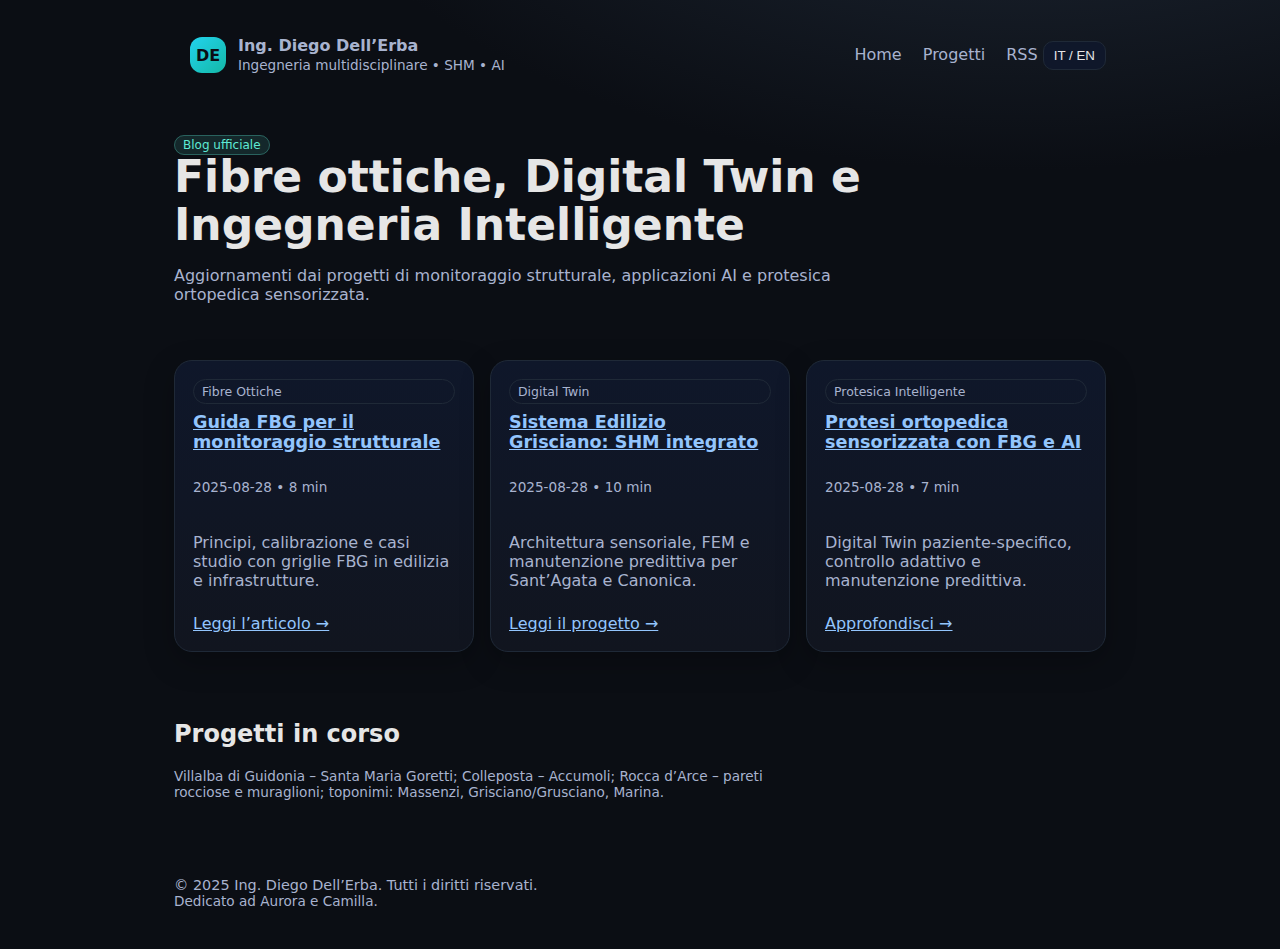
<file: index.html>
<!doctype html>
<html lang="it">
<head>
  <meta charset="utf-8">
  <meta name="viewport" content="width=device-width, initial-scale=1">
  <title>Blog | Ing. Diego Dell’Erba</title>
  <meta name="description" content="Articoli tecnici e divulgativi su fibre ottiche, Digital Twin, monitoraggio strutturale e protesica intelligente dell'Ing. Diego Dell’Erba.">
  <link rel="canonical" href="/blog/">
  <meta property="og:title" content="Blog | Ing. Diego Dell’Erba">
  <meta property="og:description" content="Fibre ottiche, Digital Twin, SHM, protesica intelligente.">
  <meta property="og:type" content="website">
  <meta property="og:url" content="/blog/">
  <link rel="stylesheet" href="assets/styles.css">
  <script defer src="assets/script.js"></script>
  <link rel="alternate" type="application/rss+xml" title="RSS" href="feed.xml">
</head>
<body>
  <div class="container">
    <nav class="nav">
      <a class="brand" href="./">
        <div class="logo">DE</div>
        <div>
          <strong data-i18n data-it="Ing. Diego Dell’Erba" data-en="Eng. Diego Dell’Erba"></strong><br>
          <span class="meta" data-i18n data-it="Ingegneria multidisciplinare • SHM • AI" data-en="Multidisciplinary Engineering • SHM • AI"></span>
        </div>
      </a>
      <div>
        <a href="./" data-i18n data-it="Home" data-en="Home"></a>
        <a href="#progetti" data-i18n data-it="Progetti" data-en="Projects"></a>
        <a href="feed.xml">RSS</a>
        <button class="lang-toggle" type="button" title="IT/EN">IT / EN</button>
      </div>
    </nav>

    <section class="hero">
      <span class="badge" data-i18n data-it="Blog ufficiale" data-en="Official blog"></span>
      <h1 data-i18n data-it="Fibre ottiche, Digital Twin e Ingegneria Intelligente" data-en="Optical Fibers, Digital Twins and Intelligent Engineering"></h1>
      <p data-i18n data-it="Aggiornamenti dai progetti di monitoraggio strutturale, applicazioni AI e protesica ortopedica sensorizzata." data-en="Updates from structural health monitoring projects, AI applications, and sensorized orthopedic prosthetics."></p>
    </section>

    <section class="grid">
      <article class="card">
        <span class="tag" data-i18n data-it="Fibre Ottiche" data-en="Optical Fibers"></span>
        <h3><a href="posts/fibre-ottiche-fbg.html" data-i18n data-it="Guida FBG per il monitoraggio strutturale" data-en="FBG Guide for Structural Monitoring"></a></h3>
        <p class="meta">2025-08-28 • 8 min</p>
        <p data-i18n data-it="Principi, calibrazione e casi studio con griglie FBG in edilizia e infrastrutture." data-en="Principles, calibration and case studies with FBG arrays in buildings and infrastructure."></p>
        <a class="readmore" href="posts/fibre-ottiche-fbg.html" data-i18n data-it="Leggi l’articolo →" data-en="Read the article →"></a>
      </article>

      <article class="card">
        <span class="tag">Digital Twin</span>
        <h3><a href="posts/sistema-edilizio-grisciano.html" data-i18n data-it="Sistema Edilizio Grisciano: SHM integrato" data-en="Grisciano Building System: Integrated SHM"></a></h3>
        <p class="meta">2025-08-28 • 10 min</p>
        <p data-i18n data-it="Architettura sensoriale, FEM e manutenzione predittiva per Sant’Agata e Canonica." data-en="Sensor architecture, FEM and predictive maintenance for Sant’Agata and Canonica."></p>
        <a class="readmore" href="posts/sistema-edilizio-grisciano.html" data-i18n data-it="Leggi il progetto →" data-en="Read the project →"></a>
      </article>

      <article class="card">
        <span class="tag" data-i18n data-it="Protesica Intelligente" data-en="Intelligent Prosthetics"></span>
        <h3><a href="posts/protesi-ortopedica-intelligente.html" data-i18n data-it="Protesi ortopedica sensorizzata con FBG e AI" data-en="Sensorized Orthopedic Prosthesis with FBG and AI"></a></h3>
        <p class="meta">2025-08-28 • 7 min</p>
        <p data-i18n data-it="Digital Twin paziente-specifico, controllo adattivo e manutenzione predittiva." data-en="Patient-specific Digital Twin, adaptive control and predictive maintenance."></p>
        <a class="readmore" href="posts/protesi-ortopedica-intelligente.html" data-i18n data-it="Approfondisci →" data-en="Learn more →"></a>
      </article>
    </section>

    <section id="progetti" class="hero">
      <h2 data-i18n data-it="Progetti in corso" data-en="Ongoing Projects"></h2>
      <p class="meta" data-i18n data-it="Villalba di Guidonia – Santa Maria Goretti; Colleposta – Accumoli; Rocca d’Arce – pareti rocciose e muraglioni; toponimi: Massenzi, Grisciano/Grusciano, Marina." data-en="Villalba di Guidonia – Santa Maria Goretti; Colleposta – Accumoli; Rocca d’Arce – rock faces and retaining walls; toponyms: Massenzi, Grisciano/Grusciano, Marina."></p>
    </section>

    <footer class="footer">
      <div data-i18n data-it="© 2025 Ing. Diego Dell’Erba. Tutti i diritti riservati." data-en="© 2025 Eng. Diego Dell’Erba. All rights reserved."></div>
      <div class="meta" data-i18n data-it="Dedicato ad Aurora e Camilla." data-en="Dedicated to Aurora and Camilla."></div>
    </footer>
  </div>
</body>
</html>
</file>
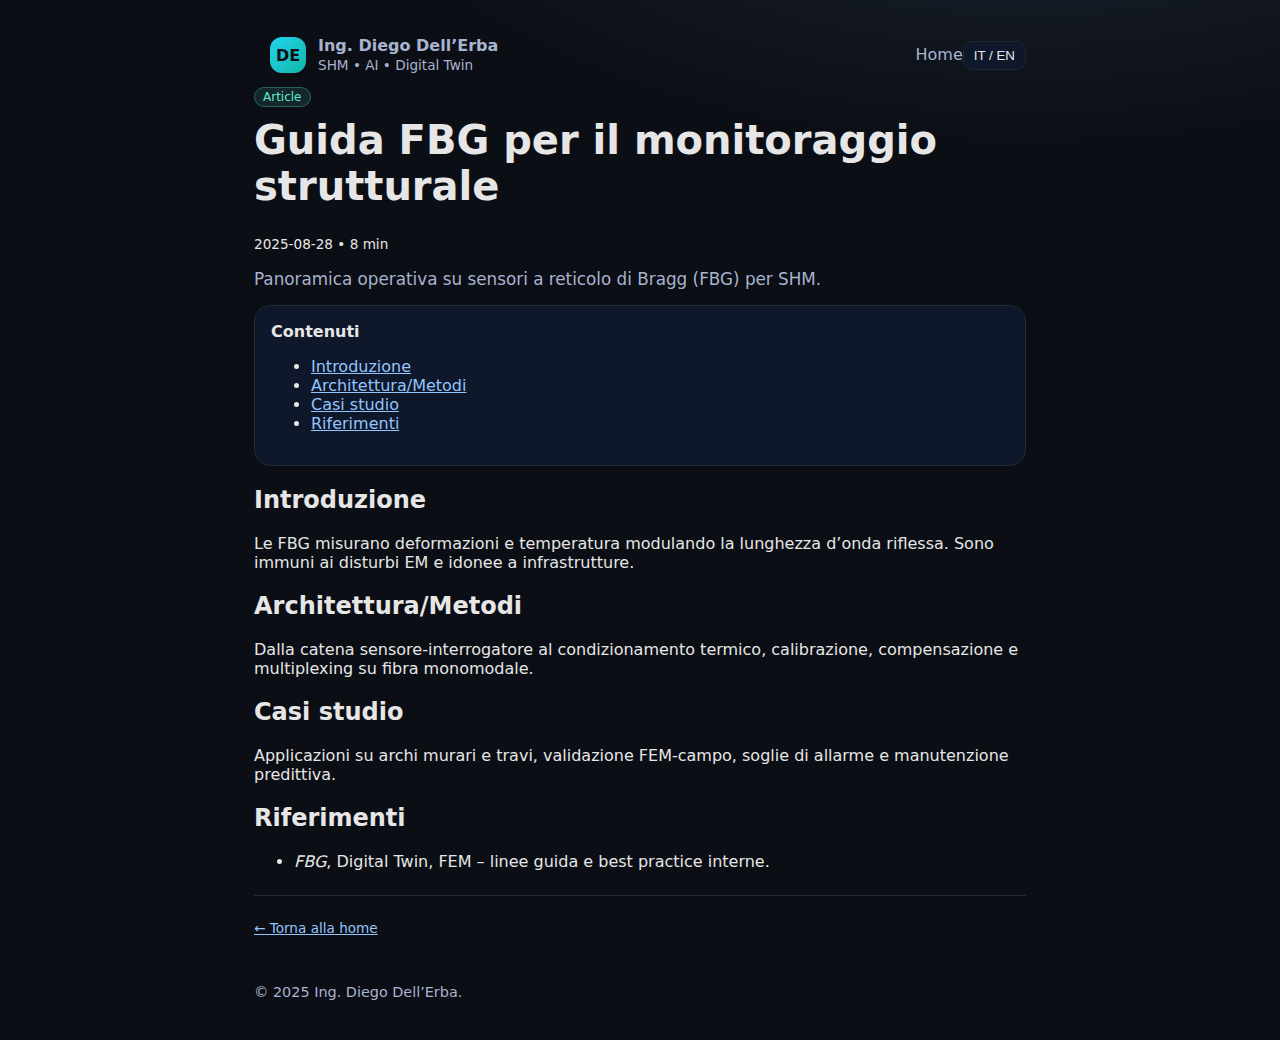
<file: posts/fibre-ottiche-fbg.html>
<!doctype html>
<html lang="it">
<head>
  <meta charset="utf-8">
  <meta name="viewport" content="width=device-width, initial-scale=1">
  <title>Guida FBG per il monitoraggio strutturale | Blog Ing. Diego Dell’Erba</title>
  <meta name="description" content="Principi e casi studio con griglie FBG in edilizia e infrastrutture.">
  <link rel="canonical" href="posts/fibre-ottiche-fbg.html">
  <meta property="og:title" content="Guida FBG per il monitoraggio strutturale">
  <meta property="og:description" content="Principi e casi studio con griglie FBG in edilizia e infrastrutture.">
  <meta property="og:type" content="article">
  <meta property="og:url" content="posts/fibre-ottiche-fbg.html">
  <link rel="stylesheet" href="../assets/styles.css">
  <script defer src="../assets/script.js"></script>
</head>
<body>
  <div class="container post">
    <nav class="nav">
      <a class="brand" href="../"><div class="logo">DE</div><div><strong>Ing. Diego Dell’Erba</strong><br><span class="meta">SHM • AI • Digital Twin</span></div></a>
      <div><a href="../" data-i18n data-it="Home" data-en="Home"></a><button class="lang-toggle" type="button">IT / EN</button></div>
    </nav>

    <article>
      <header>
        <span class="badge">Article</span>
        <h1 data-show-lang="it">Guida FBG per il monitoraggio strutturale</h1>
        <h1 data-show-lang="en">FBG Guide for Structural Monitoring</h1>
        <p class="meta">2025-08-28 • 8 min</p>
        <p class="lead" data-show-lang="it">Panoramica operativa su sensori a reticolo di Bragg (FBG) per SHM.</p>
        <p class="lead" data-show-lang="en">Operational overview of Fiber Bragg Grating (FBG) sensors for SHM.</p>
      </header>

      <div class="toc">
        <strong data-i18n data-it="Contenuti" data-en="Contents"></strong>
        <ul>
          <li><a href="#intro" data-i18n data-it="Introduzione" data-en="Introduction"></a></li>
          <li><a href="#arch" data-i18n data-it="Architettura/Metodi" data-en="Architecture/Methods"></a></li>
          <li><a href="#cases" data-i18n data-it="Casi studio" data-en="Case studies"></a></li>
          <li><a href="#refs" data-i18n data-it="Riferimenti" data-en="References"></a></li>
        </ul>
      </div>

      <section id="intro">
        <h2 data-i18n data-it="Introduzione" data-en="Introduction"></h2>
        <p data-show-lang="it">Le FBG misurano deformazioni e temperatura modulando la lunghezza d’onda riflessa. Sono immuni ai disturbi EM e idonee a infrastrutture.</p>
        <p data-show-lang="en">FBGs measure strain and temperature by shifting the reflected wavelength. Immune to EM interference and ideal for civil assets.</p>
      </section>

      <section id="arch">
        <h2 data-i18n data-it="Architettura/Metodi" data-en="Architecture/Methods"></h2>
        <p data-show-lang="it">Dalla catena sensore-interrogatore al condizionamento termico, calibrazione, compensazione e multiplexing su fibra monomodale.</p>
        <p data-show-lang="en">From sensing chain and interrogator to thermal conditioning, calibration, compensation and single-mode multiplexing.</p>
      </section>

      <section id="cases">
        <h2 data-i18n data-it="Casi studio" data-en="Case studies"></h2>
        <p data-show-lang="it">Applicazioni su archi murari e travi, validazione FEM-campo, soglie di allarme e manutenzione predittiva.</p>
        <p data-show-lang="en">Applications on masonry arches and beams, FEM-to-field validation, alarm thresholds and predictive maintenance.</p>
      </section>

      <section id="refs">
        <h2 data-i18n data-it="Riferimenti" data-en="References"></h2>
        <ul>
          <li><em>FBG</em>, Digital Twin, FEM – linee guida e best practice interne.</li>
        </ul>
      </section>

      <hr>
      <p class="meta"><a href="../" data-i18n data-it="← Torna alla home" data-en="← Back to home"></a></p>
    </article>

    <footer class="footer">
      <div>© 2025 Ing. Diego Dell’Erba.</div>
    </footer>
  </div>
</body>
</html>
</file>
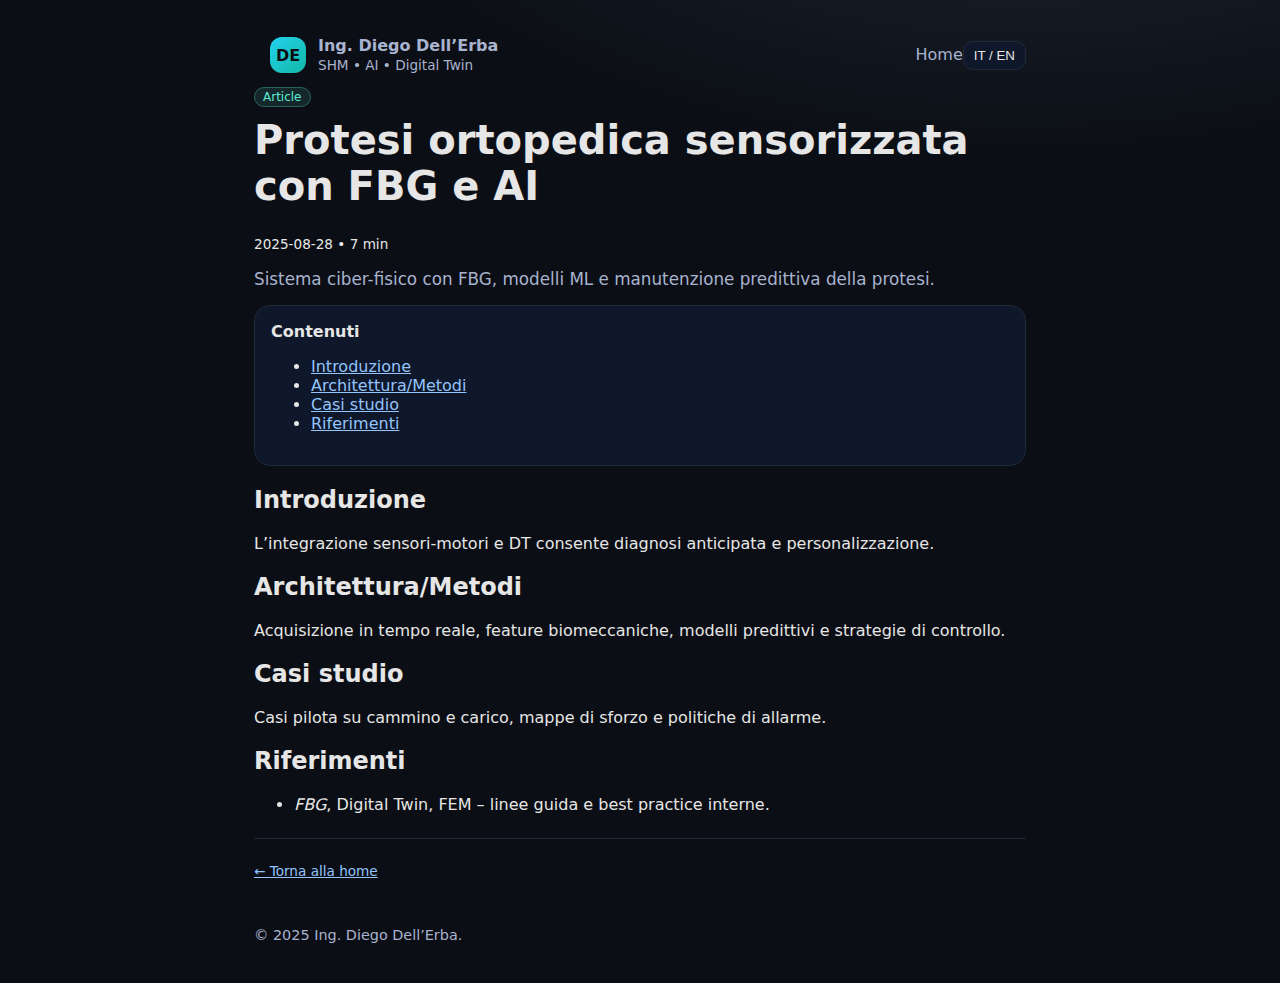
<file: posts/protesi-ortopedica-intelligente.html>
<!doctype html>
<html lang="it">
<head>
  <meta charset="utf-8">
  <meta name="viewport" content="width=device-width, initial-scale=1">
  <title>Protesi ortopedica sensorizzata con FBG e AI | Blog Ing. Diego Dell’Erba</title>
  <meta name="description" content="Digital Twin paziente-specifico, controllo adattivo e predittiva.">
  <link rel="canonical" href="posts/protesi-ortopedica-intelligente.html">
  <meta property="og:title" content="Protesi ortopedica sensorizzata con FBG e AI">
  <meta property="og:description" content="Digital Twin paziente-specifico, controllo adattivo e predittiva.">
  <meta property="og:type" content="article">
  <meta property="og:url" content="posts/protesi-ortopedica-intelligente.html">
  <link rel="stylesheet" href="../assets/styles.css">
  <script defer src="../assets/script.js"></script>
</head>
<body>
  <div class="container post">
    <nav class="nav">
      <a class="brand" href="../"><div class="logo">DE</div><div><strong>Ing. Diego Dell’Erba</strong><br><span class="meta">SHM • AI • Digital Twin</span></div></a>
      <div><a href="../" data-i18n data-it="Home" data-en="Home"></a><button class="lang-toggle" type="button">IT / EN</button></div>
    </nav>

    <article>
      <header>
        <span class="badge">Article</span>
        <h1 data-show-lang="it">Protesi ortopedica sensorizzata con FBG e AI</h1>
        <h1 data-show-lang="en">Sensorized Orthopedic Prosthesis with FBG and AI</h1>
        <p class="meta">2025-08-28 • 7 min</p>
        <p class="lead" data-show-lang="it">Sistema ciber-fisico con FBG, modelli ML e manutenzione predittiva della protesi.</p>
        <p class="lead" data-show-lang="en">Cyber-physical system with FBG, ML models and predictive maintenance for prosthesis.</p>
      </header>

      <div class="toc">
        <strong data-i18n data-it="Contenuti" data-en="Contents"></strong>
        <ul>
          <li><a href="#intro" data-i18n data-it="Introduzione" data-en="Introduction"></a></li>
          <li><a href="#arch" data-i18n data-it="Architettura/Metodi" data-en="Architecture/Methods"></a></li>
          <li><a href="#cases" data-i18n data-it="Casi studio" data-en="Case studies"></a></li>
          <li><a href="#refs" data-i18n data-it="Riferimenti" data-en="References"></a></li>
        </ul>
      </div>

      <section id="intro">
        <h2 data-i18n data-it="Introduzione" data-en="Introduction"></h2>
        <p data-show-lang="it">L’integrazione sensori-motori e DT consente diagnosi anticipata e personalizzazione.</p>
        <p data-show-lang="en">The integration of sensors, actuators and DT enables early diagnostics and personalization.</p>
      </section>

      <section id="arch">
        <h2 data-i18n data-it="Architettura/Metodi" data-en="Architecture/Methods"></h2>
        <p data-show-lang="it">Acquisizione in tempo reale, feature biomeccaniche, modelli predittivi e strategie di controllo.</p>
        <p data-show-lang="en">Real-time acquisition, biomechanical features, predictive models and control strategies.</p>
      </section>

      <section id="cases">
        <h2 data-i18n data-it="Casi studio" data-en="Case studies"></h2>
        <p data-show-lang="it">Casi pilota su cammino e carico, mappe di sforzo e politiche di allarme.</p>
        <p data-show-lang="en">Pilot cases on gait and load, stress maps and alert policies.</p>
      </section>

      <section id="refs">
        <h2 data-i18n data-it="Riferimenti" data-en="References"></h2>
        <ul>
          <li><em>FBG</em>, Digital Twin, FEM – linee guida e best practice interne.</li>
        </ul>
      </section>

      <hr>
      <p class="meta"><a href="../" data-i18n data-it="← Torna alla home" data-en="← Back to home"></a></p>
    </article>

    <footer class="footer">
      <div>© 2025 Ing. Diego Dell’Erba.</div>
    </footer>
  </div>
</body>
</html>
</file>
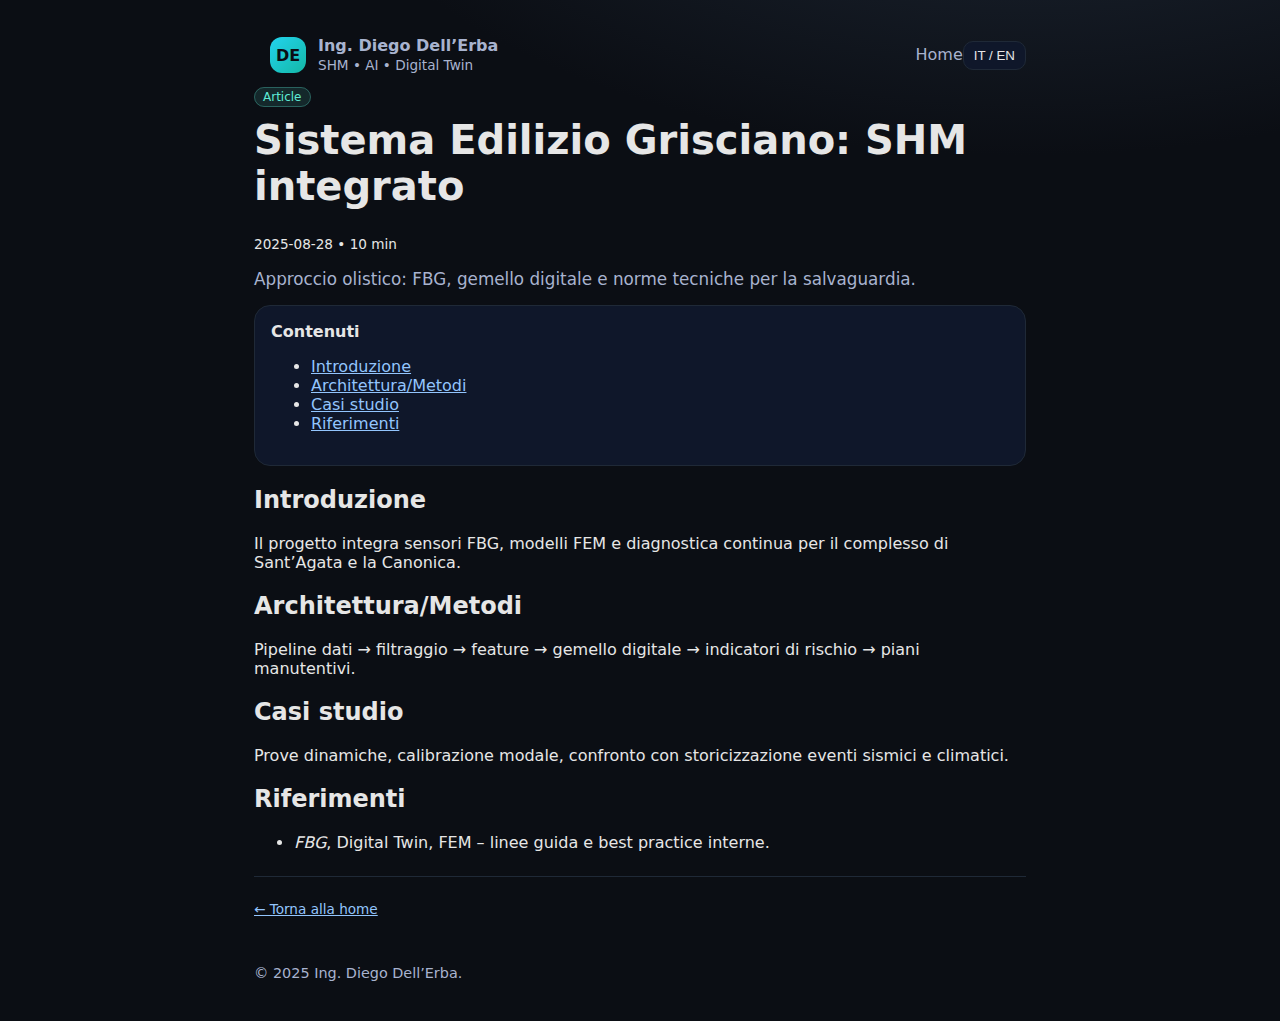
<file: posts/sistema-edilizio-grisciano.html>
<!doctype html>
<html lang="it">
<head>
  <meta charset="utf-8">
  <meta name="viewport" content="width=device-width, initial-scale=1">
  <title>Sistema Edilizio Grisciano: SHM integrato | Blog Ing. Diego Dell’Erba</title>
  <meta name="description" content="Architettura sensoristica, FEM e manutenzione predittiva per Sant’Agata e Canonica.">
  <link rel="canonical" href="posts/sistema-edilizio-grisciano.html">
  <meta property="og:title" content="Sistema Edilizio Grisciano: SHM integrato">
  <meta property="og:description" content="Architettura sensoristica, FEM e manutenzione predittiva per Sant’Agata e Canonica.">
  <meta property="og:type" content="article">
  <meta property="og:url" content="posts/sistema-edilizio-grisciano.html">
  <link rel="stylesheet" href="../assets/styles.css">
  <script defer src="../assets/script.js"></script>
</head>
<body>
  <div class="container post">
    <nav class="nav">
      <a class="brand" href="../"><div class="logo">DE</div><div><strong>Ing. Diego Dell’Erba</strong><br><span class="meta">SHM • AI • Digital Twin</span></div></a>
      <div><a href="../" data-i18n data-it="Home" data-en="Home"></a><button class="lang-toggle" type="button">IT / EN</button></div>
    </nav>

    <article>
      <header>
        <span class="badge">Article</span>
        <h1 data-show-lang="it">Sistema Edilizio Grisciano: SHM integrato</h1>
        <h1 data-show-lang="en">Grisciano Building System: Integrated SHM</h1>
        <p class="meta">2025-08-28 • 10 min</p>
        <p class="lead" data-show-lang="it">Approccio olistico: FBG, gemello digitale e norme tecniche per la salvaguardia.</p>
        <p class="lead" data-show-lang="en">Holistic approach: FBG, digital twin and technical codes for preservation.</p>
      </header>

      <div class="toc">
        <strong data-i18n data-it="Contenuti" data-en="Contents"></strong>
        <ul>
          <li><a href="#intro" data-i18n data-it="Introduzione" data-en="Introduction"></a></li>
          <li><a href="#arch" data-i18n data-it="Architettura/Metodi" data-en="Architecture/Methods"></a></li>
          <li><a href="#cases" data-i18n data-it="Casi studio" data-en="Case studies"></a></li>
          <li><a href="#refs" data-i18n data-it="Riferimenti" data-en="References"></a></li>
        </ul>
      </div>

      <section id="intro">
        <h2 data-i18n data-it="Introduzione" data-en="Introduction"></h2>
        <p data-show-lang="it">Il progetto integra sensori FBG, modelli FEM e diagnostica continua per il complesso di Sant’Agata e la Canonica.</p>
        <p data-show-lang="en">The project integrates FBG sensors, FEM models and continuous diagnostics for Sant’Agata and the Canonica.</p>
      </section>

      <section id="arch">
        <h2 data-i18n data-it="Architettura/Metodi" data-en="Architecture/Methods"></h2>
        <p data-show-lang="it">Pipeline dati → filtraggio → feature → gemello digitale → indicatori di rischio → piani manutentivi.</p>
        <p data-show-lang="en">Data pipeline → filtering → features → digital twin → risk indicators → maintenance plans.</p>
      </section>

      <section id="cases">
        <h2 data-i18n data-it="Casi studio" data-en="Case studies"></h2>
        <p data-show-lang="it">Prove dinamiche, calibrazione modale, confronto con storicizzazione eventi sismici e climatici.</p>
        <p data-show-lang="en">Dynamic tests, modal calibration, comparison with seismic/climatic event history.</p>
      </section>

      <section id="refs">
        <h2 data-i18n data-it="Riferimenti" data-en="References"></h2>
        <ul>
          <li><em>FBG</em>, Digital Twin, FEM – linee guida e best practice interne.</li>
        </ul>
      </section>

      <hr>
      <p class="meta"><a href="../" data-i18n data-it="← Torna alla home" data-en="← Back to home"></a></p>
    </article>

    <footer class="footer">
      <div>© 2025 Ing. Diego Dell’Erba.</div>
    </footer>
  </div>
</body>
</html>
</file>
<file: assets/styles.css>
:root{
  --bg:#0b0e14;
  --card:#11151f;
  --text:#e6e6e6;
  --muted:#a8b3cf;
  --accent:#5eead4;
  --link:#93c5fd;
  --border:#1f2937;
}
*{box-sizing:border-box}
html{scroll-behavior:smooth}
body{
  margin:0;
  font-family: system-ui, -apple-system, Segoe UI, Roboto, Ubuntu, Cantarell, "Helvetica Neue", Arial, "Noto Sans", "Apple Color Emoji", "Segoe UI Emoji";
  background: radial-gradient(1200px 600px at 80% -20%, #1f2937 0%, var(--bg) 60%);
  color:var(--text);
}
.container{max-width:980px;margin:0 auto;padding:24px}
.nav{display:flex;align-items:center;justify-content:space-between;gap:12px;padding:12px 0}
.brand{display:flex;align-items:center;gap:12px;text-decoration:none;color:var(--text)}
.brand .logo{width:36px;height:36px;border-radius:12px;background:linear-gradient(135deg,#22d3ee,#14b8a6);display:grid;place-items:center;color:#0b0e14;font-weight:800}
.nav a{color:var(--muted);text-decoration:none;margin-left:16px}
.nav a:hover{color:var(--text)}
.lang-toggle{border:1px solid var(--border);padding:6px 10px;border-radius:10px;background:#0f172a;color:var(--text);cursor:pointer}
.hero{padding:48px 0 16px}
.hero h1{font-size:clamp(28px,4vw,44px);line-height:1.1;margin:0 0 6px}
.hero p{color:var(--muted);max-width:70ch}
.grid{display:grid;grid-template-columns:repeat(auto-fit,minmax(260px,1fr));gap:16px;margin-top:24px}
.card{background:linear-gradient(180deg,#0f172a, var(--card));border:1px solid var(--border);border-radius:18px;padding:18px;display:flex;flex-direction:column;gap:8px;box-shadow:0 10px 30px rgba(0,0,0,.25)}
.card h3{margin:0 0 6px;font-size:1.1rem}
.card p{color:var(--muted)}
.meta{font-size:.85rem;color:var(--muted)}
.footer{margin:48px 0 16px;color:var(--muted);font-size:.9rem}
.tag{display:inline-block;padding:4px 8px;border:1px solid var(--border);border-radius:999px;font-size:.78rem;color:var(--muted)}
code,kbd,pre{font-family:ui-monospace,SFMono-Regular,Menlo,Monaco,Consolas,monospace}
hr{border:none;border-top:1px solid var(--border);margin:24px 0}
.post{max-width:820px;margin:0 auto}
.post h1{font-size:clamp(28px,4vw,40px);margin-top:12px}
.post p{color:var(--text)}
.post .lead{font-size:1.05rem;color:var(--muted)}
.toc{border:1px solid var(--border);background:#0f172a;border-radius:16px;padding:16px;margin:16px 0}
a{color:var(--link)}
.readmore{margin-top:auto}
.badge{background:rgba(94,234,212,.12);color:var(--accent);border:1px solid rgba(94,234,212,.3);padding:2px 8px;border-radius:999px;font-size:.75rem}
</file>
